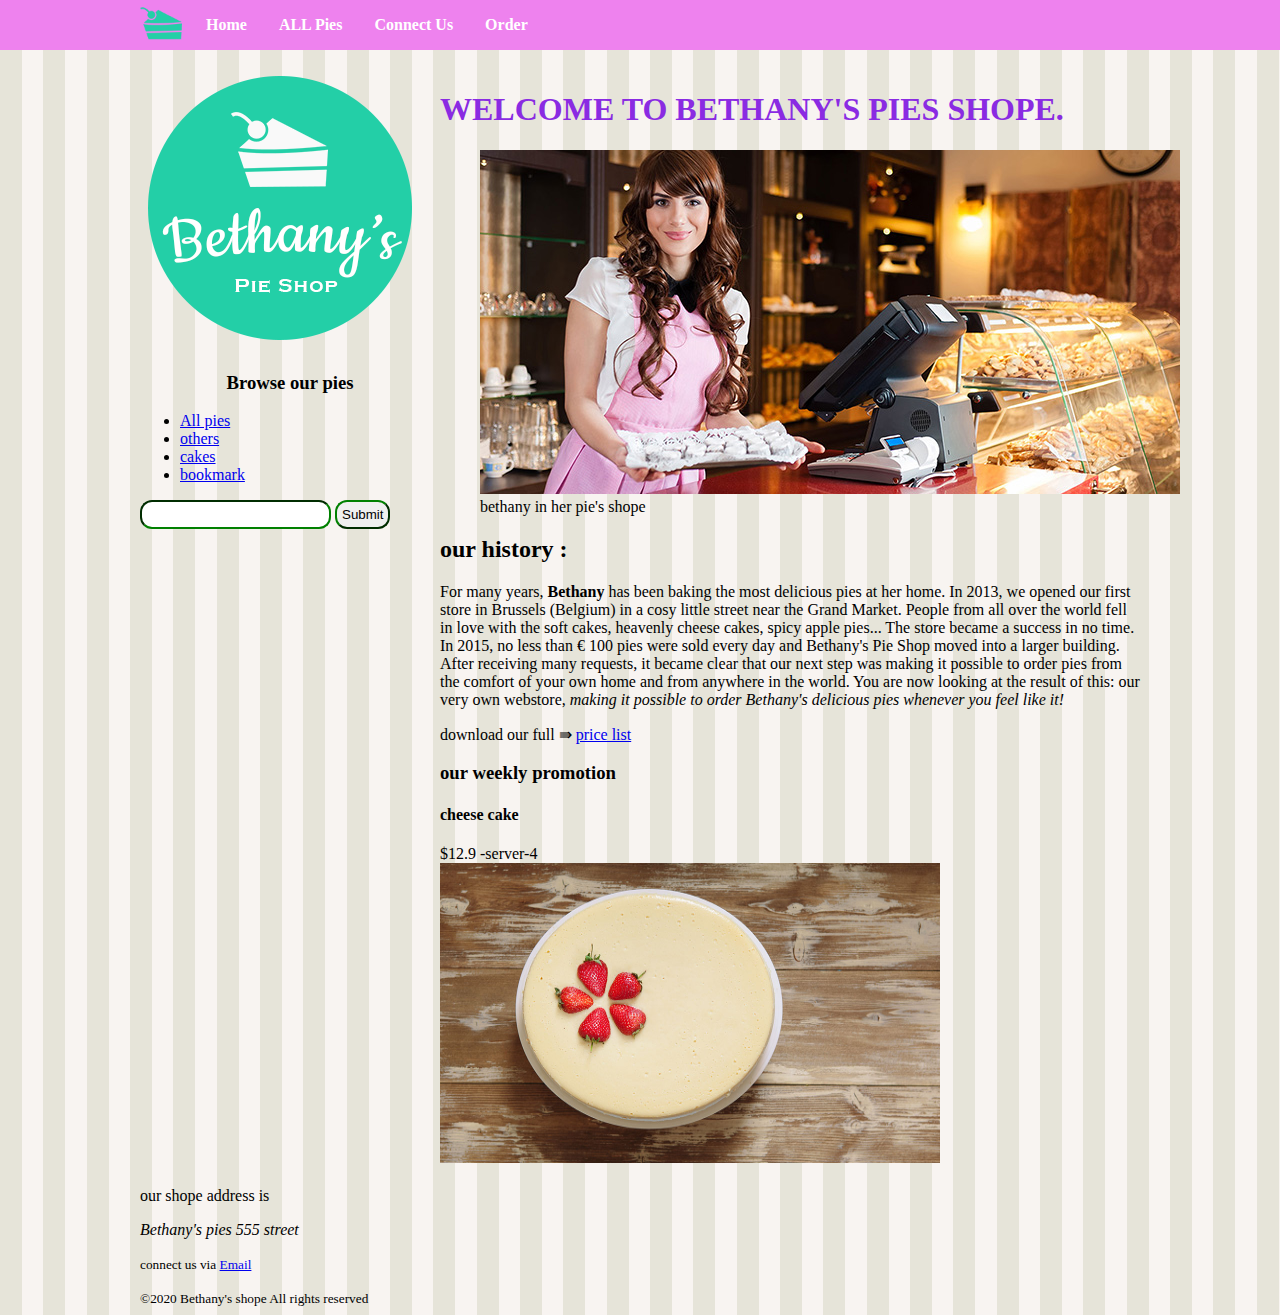
<file: index.html>
<!DOCTYPE html>
<html>
<head>
    <title>welcome sweety</title>
    <meta charset="utf-8">
    <meta name = "author" content=" KHITAM SALIM">
    <meta name = "description" content=" for sweets store">
    <meta name = "viewpar" content="  wtever">
    <link rel="icon" type="imge\png" href="favicon.png">
    <link rel="stylesheet" href="Style.css" type="text/css">
</head>
<body>
    <header id = "myheader">
        <nav>
                 <ul>
                    <li>   <img src="images\pie.png" height="50"/></li>
                    <li>   <a href="index.html"> Home</a></li>
                    <li>   <a href =overview.html> ALL Pies</a></li>
                    <li>   <a href =contact.html> Connect Us </a></li>
                    <li>   <a href =order.html> Order </a></li>

                 </ul>
        </nav>
    </header>
  
<div style ="width :1000px ;margin-left: auto; margin-right: auto;">
<aside id="leftside">
    <img src="images\bethanylogo.png"/>
    <header>
        <h3 style ="text-align: center;"> Browse our pies</h3>
        <ul>
            <li>  <a href="overview.html"> All pies</a></li>
            <li>  <a href="cakes.html"> others</a></li>
            <li>  <a href="cheescake.html"> cakes</a></li>
            <li>  <a href="#bookmark"> bookmark</a></li>
        </ul>
       
    </header>
<!-- <input type="search" class= "searchbox" placeholder="search our store"/>-->
<form action="search.html">
    <input name=" its">
    <input type="submit">
</form>

</aside>
<main id = "master">
    <article>
<header>
    <h1 style="color:blueviolet;"> WELCOME TO BETHANY'S PIES SHOPE.</h1>
</header>
<figure>
    <img src="images\bethany.jpg" />
    <figcaption> bethany in her pie's shope </figcaption>
</figure>
<h2> our history :</h2>
<p>
    For many years, <b>Bethany </b>has been baking the most delicious pies at her home. In 2013, we opened our first
store in Brussels (Belgium) in a cosy little street near the Grand Market. People from all over the world fell in love
with the soft cakes, heavenly cheese cakes, spicy apple pies... The store became a success in no time.
In 2015, no less than &euro; 100 pies were sold every day and Bethany's Pie Shop moved into a larger building.
After receiving many requests, it became clear that our next step was making it possible to order pies from the
comfort of your own home and from anywhere in the world. You are now looking at the result of this: our very own
webstore,<i> making it possible to order Bethany's delicious pies whenever you feel like it!</i>
</p>
<p> download our full &rAarr;
<a href="downloads\price list.zip">  price list</a></p>
<section id="bookmark">
    <h3>
        our weekly promotion
    </h3>
    <h4> cheese cake </h4>
   
        $12.9 -server-4 <br>
        <img src="cheesecake.jpg" width=" 500" height="300"/>
    
</section>
    </article>
</main>
<footer>
    <p> our  shope address is <address>
        Bethany's pies 555 street 
    </address> </p>
    <p><small> connect us via <a href=" mailto:dr.kwady@hotmail.com?subject=Intersted%20in%20your%20pies"> Email</a></small></p>
    <small>
&copy;2020 Bethany's shope All rights reserved

</footer>




</div>

</body>

</html>
</file>
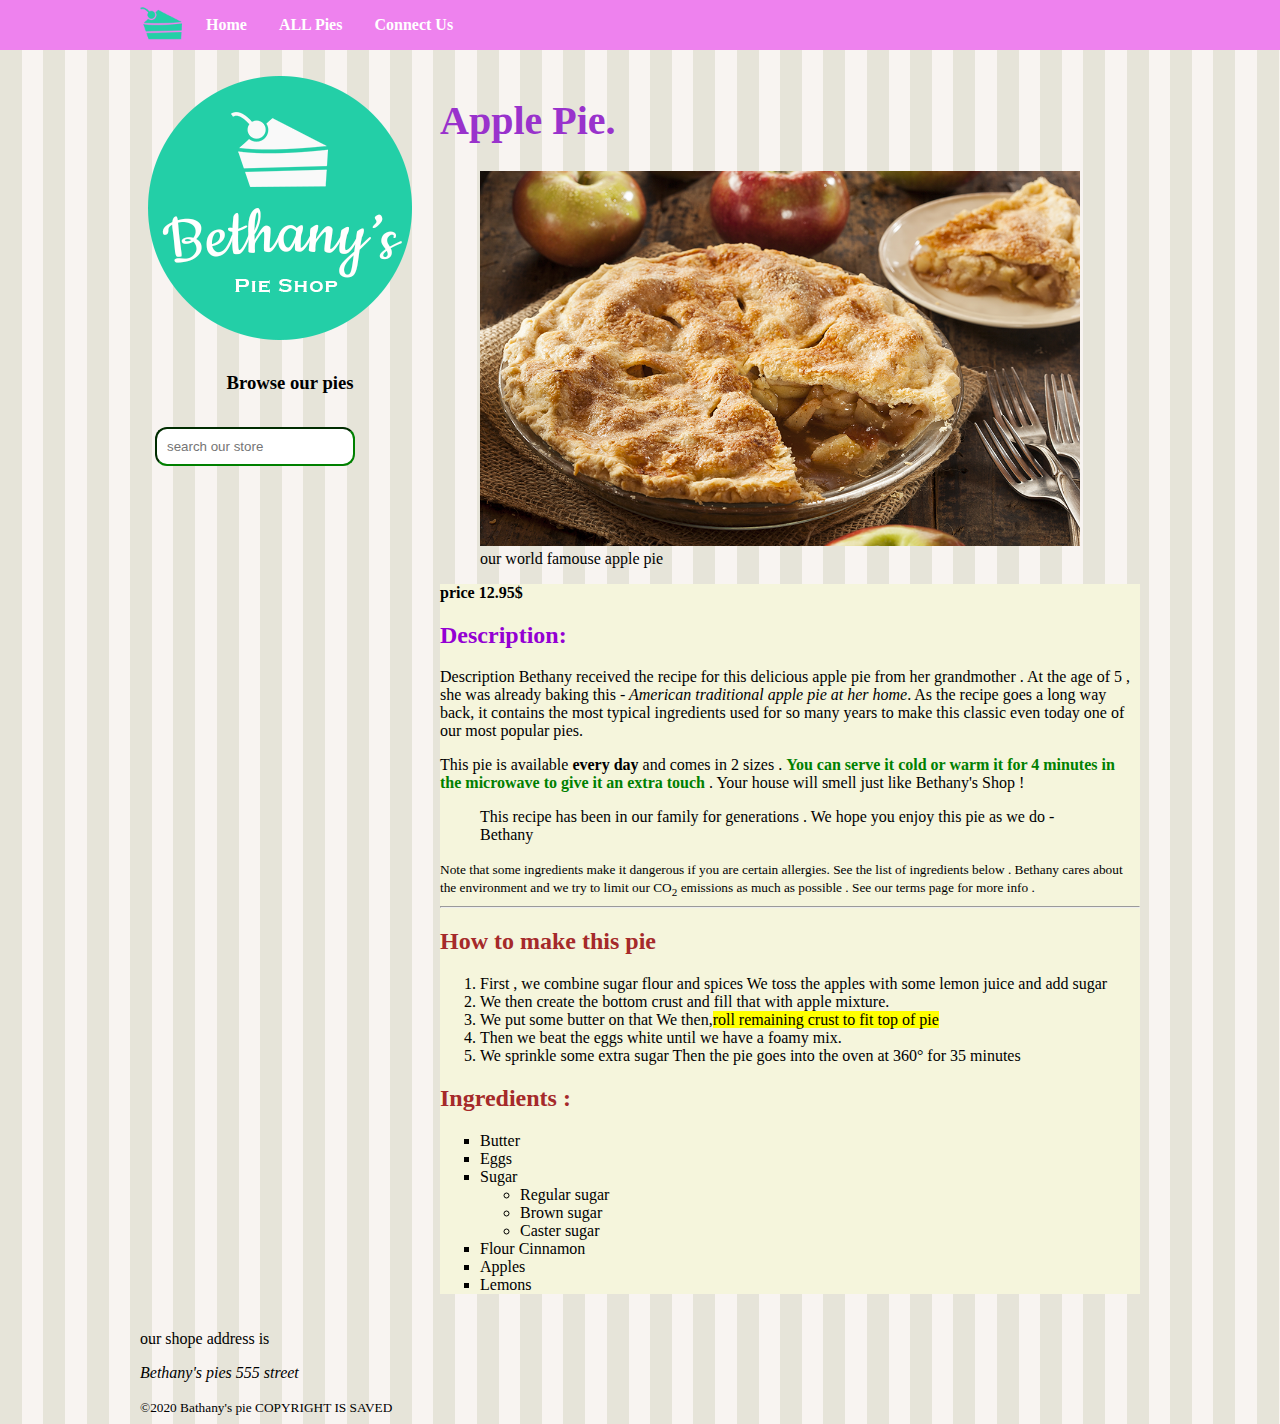
<file: Applepie.html>
<!DOCTYPE html>
<html>
<head>
    <title>welcome sweety</title>
    <meta charset="utf-8">
    <meta name = "author" content=" KHITAM SALIM">
    <meta name = "description" content=" for sweets store">
    <meta name = "viewpar" content="  wtever">
    <link rel="icon" type="imge\png" href="favicon.png">
    <link rel="stylesheet" href="Style.css">
</head>
<body>
    <header id = "myheader">
        <nav>
            <ul>
               <li>   <img src="images\pie.png" height="50"/></li>
               <li>   <a href="index.html"> Home</a></li>
               <li>   <a href =overview.html> ALL Pies</a></li>
               <li>   <a href =contact.html> Connect Us </a></li>

            </ul>
   </nav>
    </header>
<div style ="width :1000px ;margin-left: auto; margin-right: auto;">
<aside id="leftside">
    <img src="images\bethanylogo.png"/>
    <header>
        <h3 style ="text-align: center;"> Browse our pies</h3>
    

    </header>
    <input type="search" class= "searchbox" placeholder="search our store"/>
</aside>
<main id = "master">
    <article>
        <h1 style=" color:darkorchid ;font-size: 40px;"> Apple Pie. </h1>
        <figure>
        <img src="images\products\applepie.jpg" width="600" />
        <figcaption> our world famouse apple pie</figcaption>
    </figure>
    <div style="background-color:beige;">
    <strong> price 12.95$</strong>
    <h2 style="color:darkviolet ;"> Description:</h2>
    <p>
        Description Bethany received the recipe for this delicious apple pie from her grandmother .
         At the age of 5 , she was already baking this <em> - American traditional apple pie at her home</em>.
          As the recipe goes a long way back, it contains the most typical ingredients used for so many years to make this classic even today one of our most popular pies.
    </p>
    <p>
        This pie is available <strong> every day </strong> and comes in 2 sizes .
        <span style="color:green ;font-weight: bold;" > You can serve it cold or warm it for 4 minutes in the microwave to give it an extra touch</span> .
         Your house will smell just like Bethany's Shop !     
    </p>
    <blockquote>
        This recipe has been in our family for generations . We hope you enjoy this pie as we do - Bethany
    </blockquote>
    <small>
        Note that some ingredients make it dangerous if you are certain allergies.
         See the list of ingredients below . Bethany cares about the environment and we try to limit our CO<sub>2</sub> emissions as much as possible . 
        See our terms page for more info .
    </small>
    <hr>
    <h2 style="color:brown"> How to make this pie</h2>
    <ol type="1">
        <li>First , we combine sugar flour and spices We toss the apples with some lemon juice and add sugar</li>
     <li> We then create the bottom crust and fill that with apple mixture.</li>
     <li> We put some butter on that  We then,<mark>roll remaining crust to fit top of pie</mark></li>
      <li> Then we beat the eggs white until we have a foamy mix.</li> 
      <li>We sprinkle some extra sugar Then the pie goes into the oven at 360° for 35 minutes </li>
    </ol>
    <h2 style=" color: brown; " >Ingredients :</h2>
    <ul style="list-style-type:square;">
        <li>Butter</li>
            <li>Eggs </li>
           <li> Sugar </li>
           <ul><li>Regular sugar</li>
                <li>Brown sugar</li>
                <li>Caster  sugar</li>
            </ul >
            <li> Flour Cinnamon</li>
             <li>Apples</li>
              <li>Lemons</li>
    </ul>
   
</div>
    </article>

</main>
<footer>
    <p> our  shope address is <address>
        Bethany's pies 555 street 
    </address> </p>
    <small>
&copy;2020 Bathany's pie COPYRIGHT IS SAVED
    </small>
</footer>

</div>


</body>















</html>
</file>
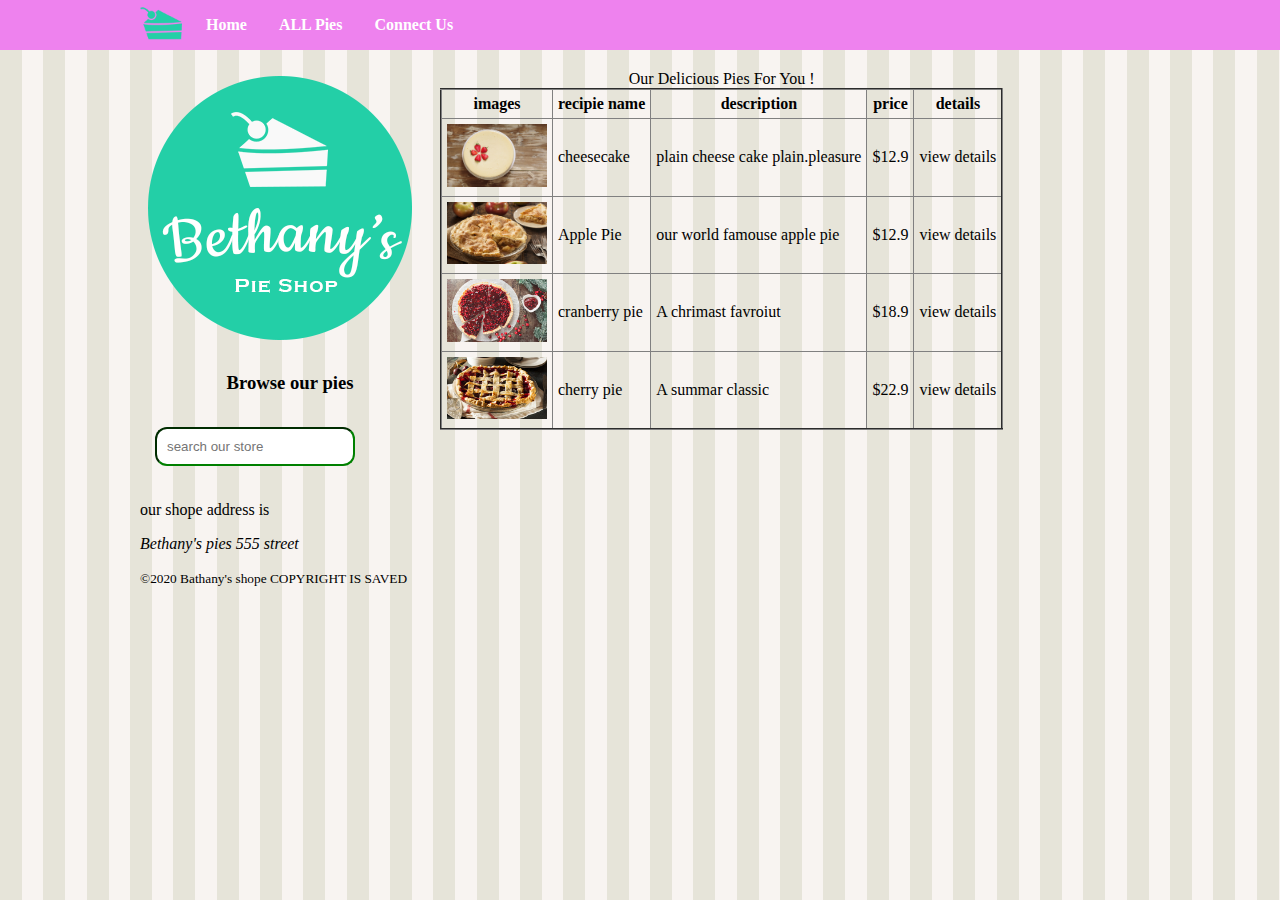
<file: cakes.html>
<!DOCTYPE html>
<html>
<head>
    <title>welcome sweety</title>
    <meta charset="utf-8">
    <meta name = "author" content=" KHITAM SALIM">
    <meta name = "description" content=" for sweets store">
    <meta name = "viewpar" content="  wtever">
    <link rel="icon" type="imge\png" href="favicon.png">
    <link rel="stylesheet" href="Style.css">

</head>
<body>
    <header id = "myheader">
        <nav>
            <ul>
               <li>   <img src="images\pie.png" height="50"/></li>
               <li>   <a href="index.html"> Home</a></li>
               <li>   <a href =overview.html> ALL Pies</a></li>
               <li>   <a href =contact.html> Connect Us </a></li>

            </ul>
   </nav>
    </header>
<div style ="width :1000px ;margin-left: auto; margin-right: auto;">
<aside id="leftside">
    <img src="images\bethanylogo.png"/>
    <header>
        <h3 style ="text-align: center;"> Browse our pies</h3>
    

    </header>
    <input type="search" class= "searchbox" placeholder="search our store"/>
</aside>
<main id = "master">
    
   <table border="2" >
    <caption> Our Delicious Pies For You !</caption>
    <thead>
        <tr>
            <th>images</th>
            <th>recipie name </th>
            <th>description</th>
            <th>price</th>
            <th>details</th>
        </tr>
    </thead>
    <tbody>
    <tr>
        <td><img src="images\products\cheesecake.jpg" width="100"/></td>
        <td>cheesecake</td>
        <td>plain cheese cake plain.pleasure</td>
        <td>$12.9</td>
        <td>view details</td>
    </tr>
    
    <tr>
        <td><img src="images\products\applepie.jpg" width="100"/></td>
        <td>Apple Pie</td>
        <td>our world famouse apple pie </td>
        <td>$12.9</td>
        <td>view details</td>
    </tr>
    <tr>
        <td><img src="images\products\cranberrypiesmall.jpg" width="100"/></td>
        <td>cranberry pie</td>
        <td>A chrimast favroiut</td>
        <td>$18.9</td>
        <td>view details</td>
    </tr>
    <tr>
        <td><img src="images\products\cherrypiesmall.jpg" width="100"/></td>
        <td>cherry pie </td>
        <td>A summar classic</td>
        <td>$22.9</td>
        <td>view details</td>
    </tr>
    
   
</tbody>
   </table>

</main>
<footer>
    <p> our  shope address is <address>
        Bethany's pies 555 street 
    </address> </p>
    <small>
&copy;2020 Bathany's shope COPYRIGHT IS SAVED
    </small>
</footer>






</div>


</body>

</html>
</file>
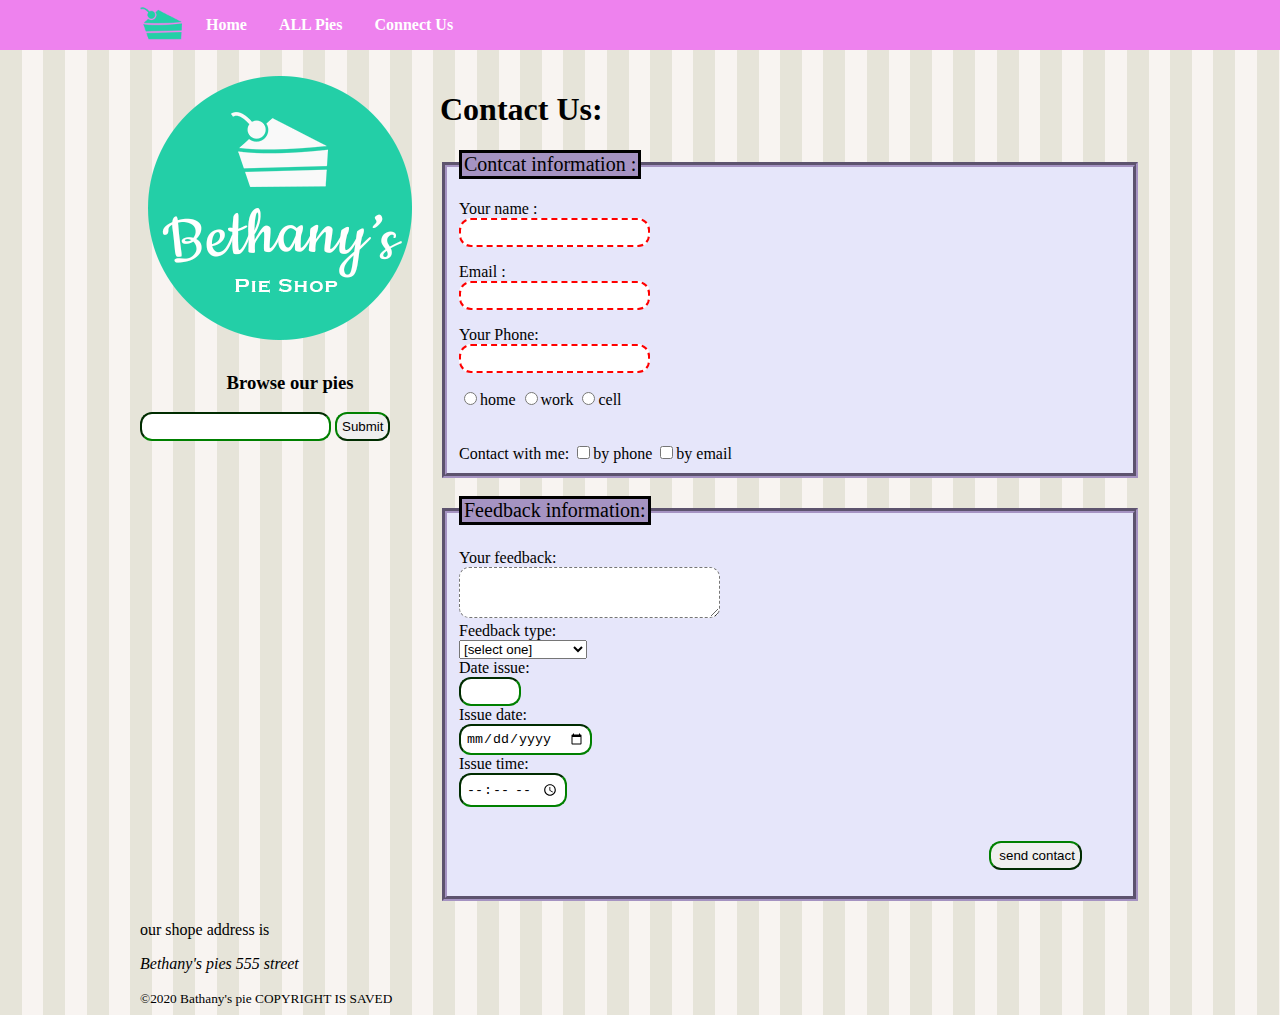
<file: contact.html>
<!DOCTYPE html>
<html>
<head>
    <title>welcome sweety</title>
    <meta charset="utf-8">
    <meta name = "author" content=" KHITAM SALIM">
    <meta name = "description" content=" for sweets store">
    <meta name = "viewpar" content="  wtever">
    <link rel="icon" type="imge\png" href="favicon.png">
    <link rel="stylesheet" href="Style.css">
</head>
<body>
    <header id = "myheader">
        <nav>
            <ul>
               <li>   <img src="images\pie.png" height="50"/></li>
               <li>   <a href="index.html"> Home</a></li>
               <li>   <a href =overview.html> ALL Pies</a></li>
               <li>   <a href =contact.html> Connect Us </a></li>

            </ul>
   </nav>
    </header>
<div style ="width :1000px ;margin-left: auto; margin-right: auto;">
<aside id="leftside">
    <img src="images\bethanylogo.png"/>
    <header>
        <h3 style ="text-align: center;"> Browse our pies</h3>
    

    </header>
    <form action="search.html"><input name=" its">
        <input type="submit">
    </form>
    
</aside>
<main id = "master">
  <h1> Contact Us:</h1>
  <form action="contact.html" method="get" enctype="application/x-www-form-urlencoded">
    <fieldset  class ="input"><legend> Contcat information :</legend>
   <p><label for="custmor name"></label> Your name :<br><input required type="text" name="customer name" id="custmor name"></p>
   <p> <label for="custmor email"></label> Email :<br><input required type="email" name="customer email" id="customr email"></p>
   <p> <label for="custmor phone"></label>Your Phone:<br><input required type="tel"pattern="\(\d{3}\) \d{3}- \d{4}" name="customer phone" id="custmor phone"></p>
    <p>
    <input type="radio" name="circle button" value="Home">home
    <input type="radio" name="circle button" value=" Work">work
    <input type="radio" name="circle button" value=" Cell">cell</p>

   <br> Contact with me: <input type="checkbox"  name ="ok to connect" value="Phone">by phone
   <input type="checkbox"  name ="contact" value="Email">by email
   </fieldset>
   <br>
   <fieldset ><legend> Feedback information:</legend>
    <br> Your feedback: <br> <textarea required minlength="10" tabindex ="2"name="feedback comments"  cols="30" rows="3"></textarea>
   <br>Feedback type: <br><select tabindex ="1" name="feedback type" >
        <optgroup label="Stores"> 
            <option value =""selected> [select one]</option>
        <option value=" site"> Web site </option>
        <option value=" store"> webstore </option></optgroup>
        <option value=" Physical"> Physical store</option>
        <option value=" General"> General feedback </option>
        </fieldset>
    </select>
    
    <br> Date issue:<br> <input tabindex="3" type="number"  min="1" max ="10" name="severity">
    <br> Issue date: <br><input tabindex="4" type="date" name="date">
    <br> Issue time: <br><input tabindex="5" type="time" name=" time">

<br>
<section id="left">
  <p><br> <input type="submit" name="send information" value=" send contact"></p></section>
 
  </form>
    


</main>
<footer>
    <p> our  shope address is <address>
        Bethany's pies 555 street 
    </address> </p>
    <small>
&copy;2020 Bathany's pie COPYRIGHT IS SAVED
    </small>
</footer>

</div>


</body>


</html>
</file>
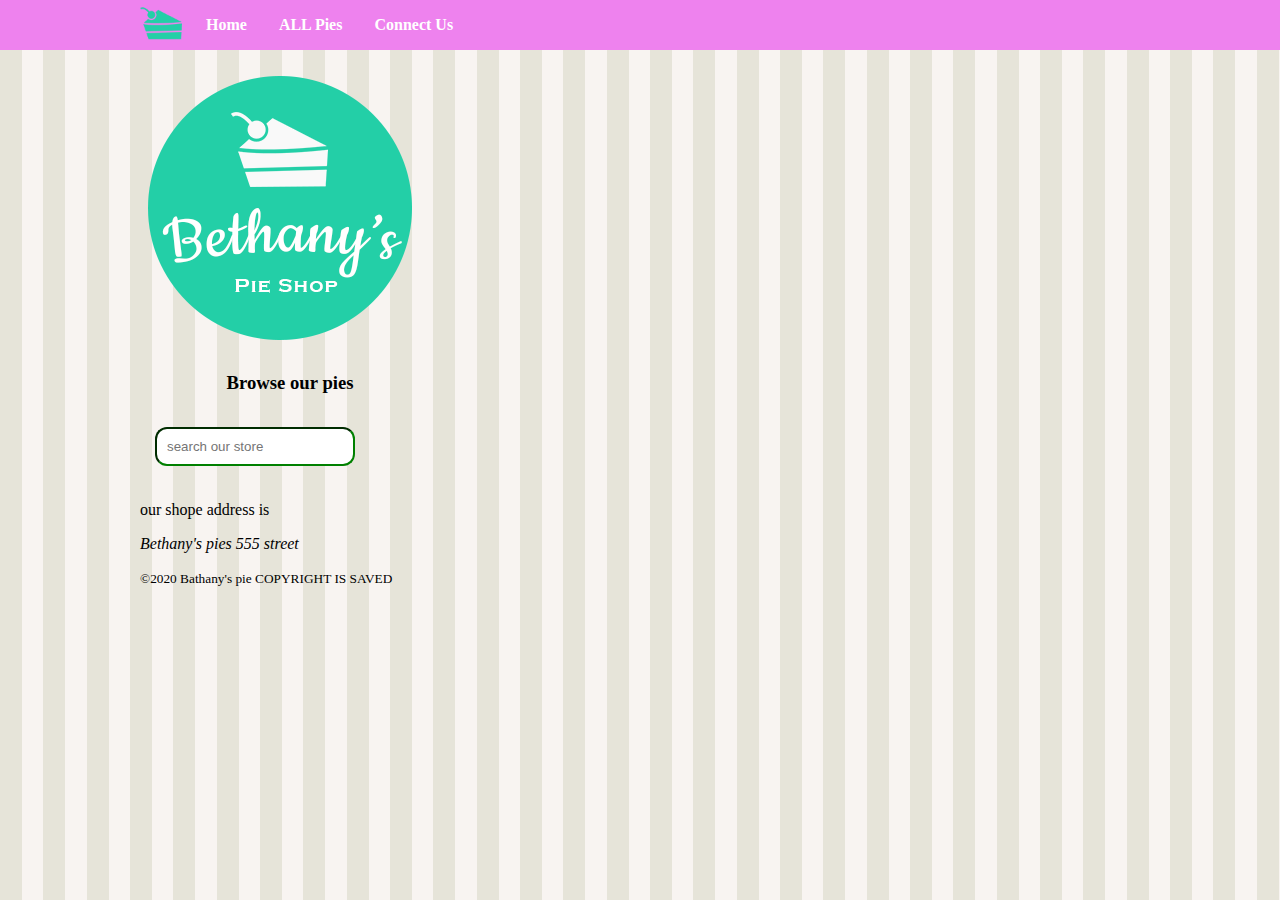
<file: iframe.html>
<!DOCTYPE html>
<html>
<head>
    <title>welcome sweety</title>
    <meta charset="utf-8">
    <meta name = "author" content=" KHITAM SALIM">
    <meta name = "description" content=" for sweets store">
    <meta name = "viewpar" content="  wtever">
    <link rel="icon" type="imge\png" href="favicon.png">
    <link rel="stylesheet" href="Style.css">
</head>
<body>
    <header id = "myheader">
        <nav>
            <ul>
               <li>   <img src="images\pie.png" height="50"/></li>
               <li>   <a href="index.html"> Home</a></li>
               <li>   <a href =overview.html> ALL Pies</a></li>
               <li>   <a href =contact.html> Connect Us </a></li>

            </ul>
   </nav>
    </header>
<div style ="width :1000px ;margin-left: auto; margin-right: auto;">
<aside id="leftside">
    <img src="images\bethanylogo.png"/>
    <header>
        <h3 style ="text-align: center;"> Browse our pies</h3>
    

    </header>
    <input type="search" class= "searchbox" placeholder="search our store"/>
</aside>
<main id = "master">
   <article>
    <iframe width="560" height="315" src="https://www.youtube.com/embed/qtlhdIfojmc" 
    title="YouTube video player" frameborder="0" 
    allow="accelerometer; autoplay; clipboard-write; encrypted-media; gyroscope; picture-in-picture" 
    allowfullscreen></iframe>
   </article>

</main>
<footer>
    <p> our  shope address is <address>
        Bethany's pies 555 street 
    </address> </p>
    <small>
&copy;2020 Bathany's pie COPYRIGHT IS SAVED
    </small>
</footer>

</div>


</body>


</html>
</file>
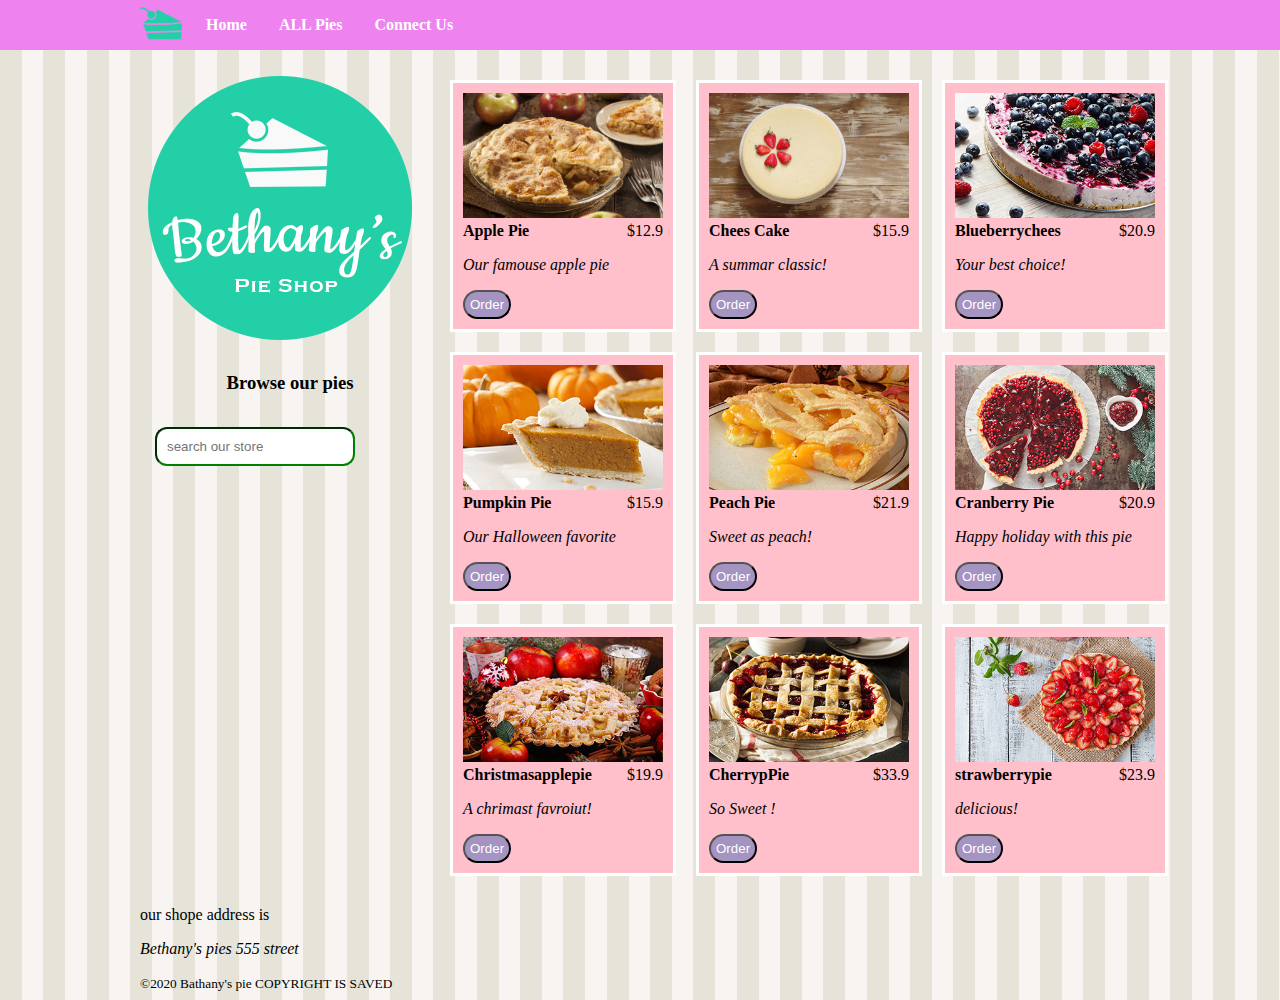
<file: order.html>
<!DOCTYPE html>
<html>
<head>
    <title>welcome sweety</title>
    <meta charset="utf-8">
    <meta name = "author" content=" KHITAM SALIM">
    <meta name = "description" content=" for sweets store">
    <meta name = "viewpar" content="  wtever">
    <link rel="icon" type="imge\png" href="favicon.png">
    <link rel="stylesheet" href="Style.css" type="text/css">
    

  

</head>
<body>
    <header id = "myheader">
        <nav>
            <ul>
               <li>   <img src="images\pie.png" height="50"/></li>
               <li>   <a href="index.html"> Home</a></li>
               <li>   <a href =overview.html> ALL Pies</a></li>
               <li>   <a href =contact.html> Connect Us </a></li>

            </ul>
   </nav>
    </header>
<div style ="width :1000px ;margin-left: auto; margin-right: auto;">
<aside id="leftside">
    <img src="images\bethanylogo.png"/>
    <header>
        <h3 style ="text-align: center;"> Browse our pies</h3>
    

    </header>
    <input type="search" class= "searchbox" placeholder="search our store"/>
</aside>
<main id = "master">
    <article>
        <section class="class-row">
            <div class="pie">
                <img src="images\products\applepie.jpg" alt="Applepie"width= "200">
                <div class="column">
                    <div class="tittle">Apple Pie</div>
                    <div class="price">$12.9</div>
                </div>
                <p class="desc"><em>Our famouse apple pie</em></p>
                <button data-order="apple-pie">Order</button>
            </div>
            <div class="pie">
                <img src="images\products\cheesecake.jpg" alt="cheesecake"width= "200">
                <div class="column">
                    <div class="tittle">Chees Cake </div>
                    <div class="price">$15.9</div>
                </div>
                <p class="desc"> <em>  A summar classic! </em></p>
                <button data-order="cheese-cake">Order</button>
            </div>
            <div class="pie">
                <img src="images\products\blueberrycheesecakesmall.jpg" alt="blueberrycheesecakesmall"width= "200">
                <div class="column">
                    <div class="tittle">Blueberrychees </div>
                    <div class="price">$20.9</div>
                </div>
                <p class="desc"> <em>  Your best choice! </em></p>
                <button data-order="Blueberry-chees">Order</button></div></section>
        <section class="class-row2">
            <div class="pie">
                <img src="images\products\pumpkinpiesmall.jpg" alt="pumpkinpiesmall"width= "200">
                <div class="column">
                    <div class="tittle">Pumpkin Pie </div>
                    <div class="price">$15.9</div>
                </div>
                <p class="desc"> <em>  Our Halloween favorite </em></p>
                <button data-order="pumpkin-pie">Order</button>
            </div>
            <div class="pie">
                <img src="images\products\peachpiesmall.jpg" alt="peachpiesmall"width= "200">
                <div class="column">
                    <div class="tittle">Peach Pie </div>
                    <div class="price">$21.9</div>
                </div>
                <p class="desc"> <em>  Sweet as peach! </em></p>
                <button data-order="peach-pie">Order</button>
            </div>
            <div class="pie">
                <img src="images\products\cranberrypiesmall.jpg" alt="cranberrypiesmall"width= "200">
                <div class="column">
                    <div class="tittle">Cranberry Pie </div>
                    <div class="price">$20.9</div>
                </div>
                <p class="desc"> <em>  Happy holiday with this pie </em></p>
                <button data-order="cranberry-pie">Order</button>
            </div>
        </section>
        <section class="class-row3">
            <div class="pie">
                <img src="images\products\christmasapplepiesmall.jpg" alt="christmasapplepiesmall"width= "200">
                <div class="column">
                    <div class="tittle">Christmasapplepie </div>
                    <div class="price">$19.9</div>
                </div>
                <p class="desc"> <em> A chrimast favroiut! </em></p>
                <button data-order="christmas-applepie">Order</button></div>
                <div class="pie">
                    <img src="images\products\cherrypiesmall.jpg" alt="cherrypiesmall"width= "200">
                    <div class="column">
                        <div class="tittle">CherrypPie </div>
                        <div class="price">$33.9</div>
                    </div>
                    <p class="desc"> <em>  So Sweet ! </em></p>
                    <button data-order="cherry-pie">Order</button></div>
                    <div class="pie">
                        <img src="images\products\strawberrypiesmall.jpg" alt="strawberrypiesmall"width= "200">
                        <div class="column">
                            <div class="tittle">strawberrypie </div>
                            <div class="price">$23.9</div>
                        </div>
                        <p class="desc"> <em>  delicious! </em></p>
                        <button data-order="strawberry-pie">Order</button>
         </div>
        </section>
    </article>

    
</main>
<footer>
    <p> our  shope address is <address>
        Bethany's pies 555 street 
    </address> </p>
    <small>
      &copy;2020 Bathany's pie COPYRIGHT IS SAVED
    </small>
</footer>

</div>
<script>
    window.addEventListener("DOMContentLoaded",function(e){
const orderButtons= document.querySelectorAll("button[data-order]");
orderButtons.forEach(function (button){
    button.addEventListener("click",function(e){
        const button=e.currentTarget;
        const container =button.parentNode;
        const order ={
id:button.getAttribute("data-order"),
tittle:container.querySelector(".tittle").innerText,
price:container.querySelector(".price").innerText,
desc:container.querySelector(".desc").innerText
  };
localStorage.setItem("order", JSON.stringify(order) );
const url =window.location.href.replace("order.html","");
window.location.href=url;

    });
});

  });
</script>
</body>

</html>
</file>
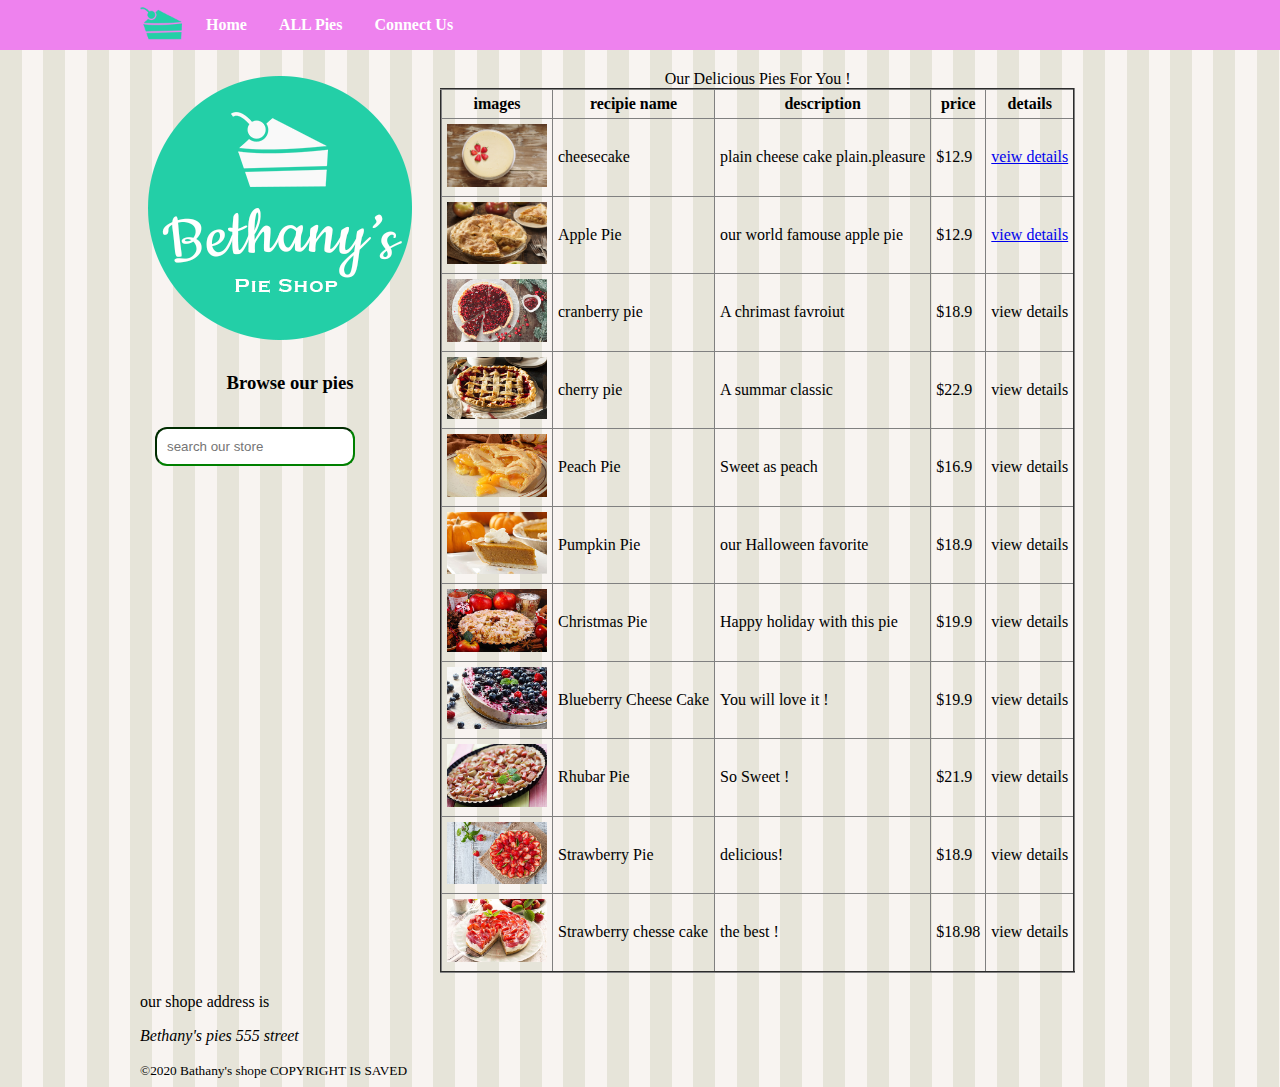
<file: overview.html>
<!DOCTYPE html>
<html>
<head>
    <title>welcome sweety</title>
    <meta charset="utf-8">
    <meta name = "author" content=" KHITAM SALIM">
    <meta name = "description" content=" for sweets store">
    <meta name = "viewpar" content="  wtever">
    <link rel="icon" type="imge\png" href="favicon.png">
    <link rel="stylesheet" href="Style.css">
        
   

</head>
<body>
    <header id = "myheader">
        <nav>
            <ul>
               <li>   <img src="images\pie.png" height="50"/></li>
               <li>   <a href="index.html"> Home</a></li>
               <li>   <a href =overview.html> ALL Pies</a></li>
               <li>   <a href =contact.html> Connect Us </a></li>

            </ul>
   </nav>
    </header>
<div style ="width :1000px ;margin-left: auto; margin-right: auto;">
<aside id="leftside">
    <img src="images\bethanylogo.png"/>
    <header>
        <h3 style ="text-align: center;"> Browse our pies</h3>
    

    </header>
    <input type="search" class= "searchbox" placeholder="search our store"/>
</aside>
<main id = "master">
    
   <table border="2" >
    <caption> Our Delicious Pies For You !</caption>
    <thead>
        <tr>
            <th>images</th>
            <th>recipie name </th>
            <th>description</th>
            <th>price</th>
            <th>details</th>
        </tr>
    </thead>
    <tbody>
    <tr>
        <td><img src="images\products\cheesecake.jpg" width="100"/></td>
        <td>cheesecake</td>
        <td>plain cheese cake plain.pleasure</td>
        <td>$12.9</td>
        <td><a href =cheescake.html> veiw details</a></td>
    </tr>
    
    <tr>
        <td><img src="images\products\applepie.jpg" width="100"/></td>
        <td>Apple Pie</td>
        <td>our world famouse apple pie </td>
        <td>$12.9</td>
        <td><a href =Applepie.html> view details</a></td>
    </tr>
    <tr>
        <td><img src="images\products\cranberrypiesmall.jpg" width="100"/></td>
        <td>cranberry pie</td>
        <td>A chrimast favroiut</td>
        <td>$18.9</td>
        <td>view details</td>
    </tr>
    <tr>
        <td><img src="images\products\cherrypiesmall.jpg" width="100"/></td>
        <td>cherry pie </td>
        <td>A summar classic</td>
        <td>$22.9</td>
        <td>view details</td>
    </tr>
    <tr>
        <td><img src="images\products\peachpiesmall.jpg" width="100"/></td>
        <td>Peach Pie</td>
        <td>Sweet as peach </td>
        <td>$16.9</td>
        <td>view details</td>
    </tr>
    <tr>
        <td><img src="images\products\pumpkinpiesmall.jpg" width="100"/></td>
        <td>Pumpkin Pie</td>
        <td>our Halloween favorite</td>
        <td>$18.9</td>
        <td>view details</td>
    </tr>
    <tr>
        <td><img src="images\products\christmasapplepiesmall.jpg" width="100"/></td>
        <td>Christmas Pie</td>
        <td>Happy holiday with this pie </td>
        <td>$19.9</td>
        <td>view details</td>
    </tr>
    <tr>
        <td><img src="images\products\blueberrycheesecakesmall.jpg" width="100"/></td>
        <td>Blueberry Cheese Cake</td>
        <td>You will love it ! </td>
        <td>$19.9</td>
        <td>view details</td>
    </tr>
    <tr>
        <td><img src="images\products\rhubarbpiesmall.jpg" width="100"/></td>
        <td>Rhubar Pie</td>
        <td>So Sweet ! </td>
        <td>$21.9</td>
        <td>view details</td>
    </tr>
    <tr>
        <td><img src="images\products\strawberrypiesmall.jpg" width="100"/></td>
        <td>Strawberry Pie</td>
        <td>delicious! </td>
        <td>$18.9</td>
        <td>view details</td>
    </tr>
    <tr>
        <td><img src="images\products\strawberrycheesecakesmall.jpg" width="100"/></td>
        <td>Strawberry chesse cake</td>
        <td>the best ! </td>
        <td>$18.98</td>
        <td>view details</td>
    </tr>
</tbody>
   </table>

</main>
<footer>
    <p> our  shope address is <address>
        Bethany's pies 555 street 
    </address> </p>
    <small>
&copy;2020 Bathany's shope COPYRIGHT IS SAVED
    </small>
</footer>






</div>


</body>

</html>
</file>
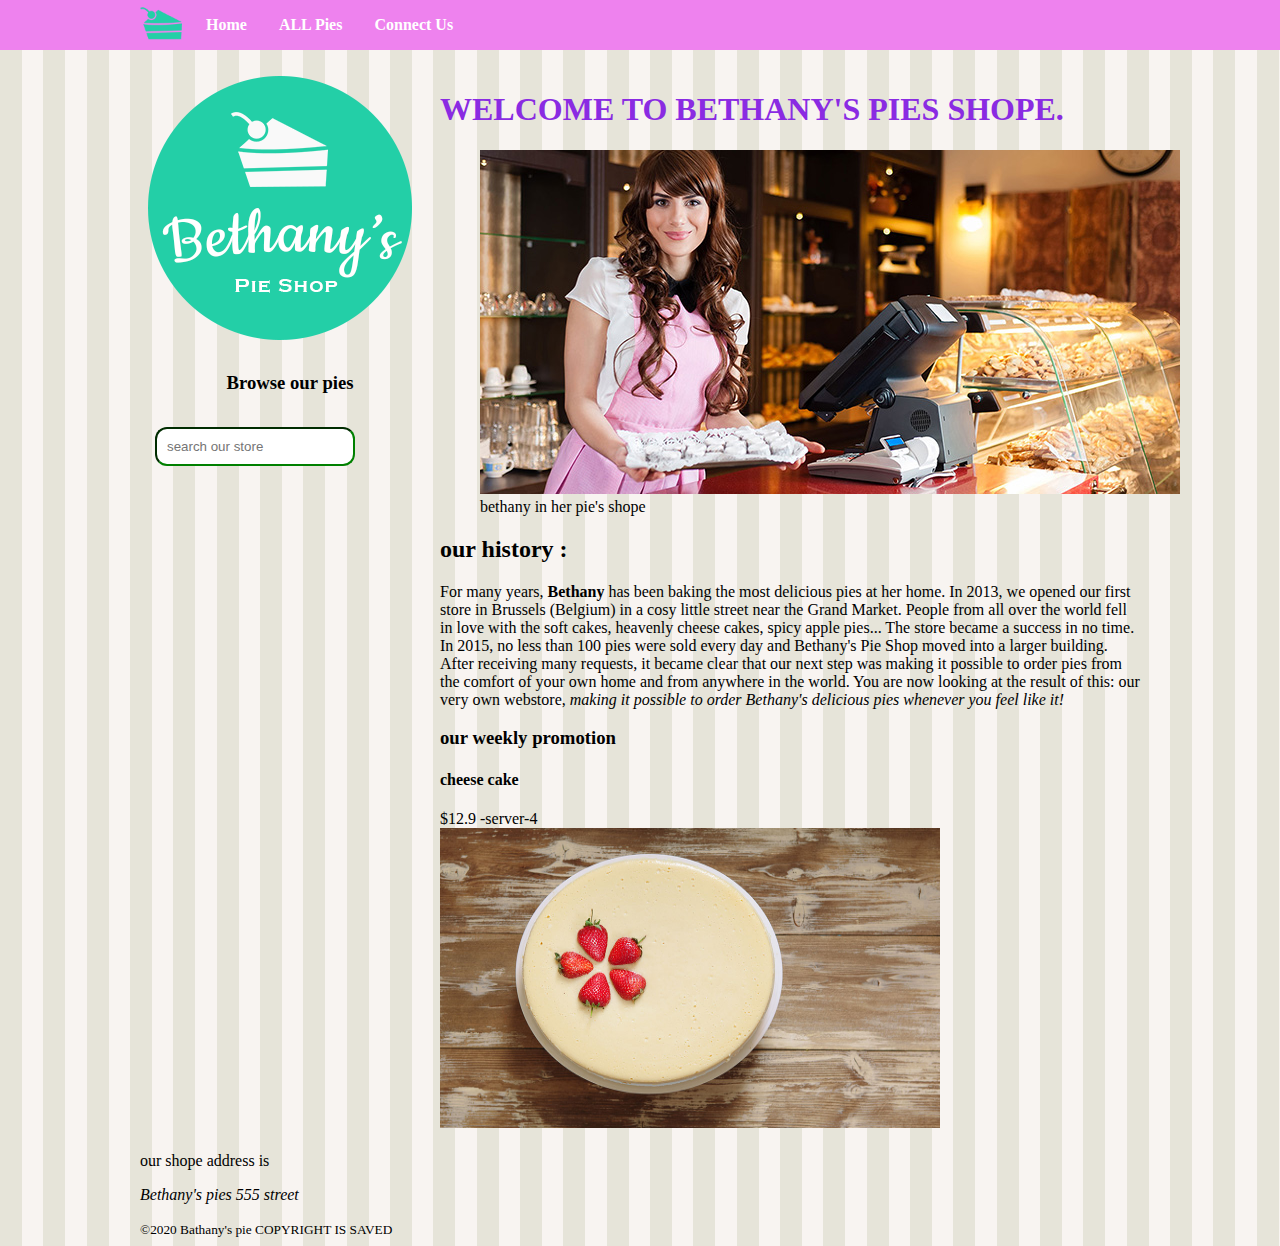
<file: template.html>
<!DOCTYPE html>
<html>
<head>
    <title>welcome sweety</title>
    <meta charset="utf-8">
    <meta name = "author" content=" KHITAM SALIM">
    <meta name = "description" content=" for sweets store">
    <meta name = "viewpar" content="  wtever">
    <link rel="icon" type="imge\png" href="favicon.png">
    <link rel="stylesheet" href="Style.css" type="text/css">
    

  

</head>
<body>
    <header id = "myheader">
        <nav>
            <ul>
               <li>   <img src="images\pie.png" height="50"/></li>
               <li>   <a href="index.html"> Home</a></li>
               <li>   <a href =overview.html> ALL Pies</a></li>
               <li>   <a href =contact.html> Connect Us </a></li>

            </ul>
   </nav>
    </header>
<div style ="width :1000px ;margin-left: auto; margin-right: auto;">
<aside id="leftside">
    <img src="images\bethanylogo.png"/>
    <header>
        <h3 style ="text-align: center;"> Browse our pies</h3>
    

    </header>
    <input type="search" class= "searchbox" placeholder="search our store"/>
</aside>
<main id = "master">
    <article>
<header>
    <h1 style="color:blueviolet;"> WELCOME TO BETHANY'S PIES SHOPE.</h1>
</header>
<figure>
    <img src="images\bethany.jpg" />
    <figcaption> bethany in her pie's shope </figcaption>
</figure>
<h2> our history :</h2>
<p>
    For many years, <b>Bethany </b>has been baking the most delicious pies at her home. In 2013, we opened our first
store in Brussels (Belgium) in a cosy little street near the Grand Market. People from all over the world fell in love
with the soft cakes, heavenly cheese cakes, spicy apple pies... The store became a success in no time.
In 2015, no less than 100 pies were sold every day and Bethany's Pie Shop moved into a larger building.
After receiving many requests, it became clear that our next step was making it possible to order pies from the
comfort of your own home and from anywhere in the world. You are now looking at the result of this: our very own
webstore,<i> making it possible to order Bethany's delicious pies whenever you feel like it!</i>
</p>
<section>
    <h3>
        our weekly promotion
    </h3>
    <h4>
        cheese cake 
    </h4>
        $12.9 -server-4<br>
        <img src="cheesecake.jpg" width=" 500" height="300"/>
    
</section>
    </article>
</main>
<footer>
    <p> our  shope address is <address>
        Bethany's pies 555 street 
    </address> </p>
    <small>
      &copy;2020 Bathany's pie COPYRIGHT IS SAVED
    </small>
</footer>

</div>
</body>

</html>
</file>
<file: Style.css>
body{
    background-color: bisque;
    margin-top: 0%;
    margin-left: auto;
    margin-right: auto;
    background-image: url('images\\pattern.png');
}
#myheader{
    background-color:violet;
   width: 100%;
}
nav{
  width: 1000px;  
  height: 50px;
  margin: 0 auto 20px;
  
}
#leftside{
    float: left;
    width: 30%;
    margin-bottom: 20px;
}
.searchbox{
    padding: 10px;
    width: 200px;
    margin: 15px;
}
#master{
    float: right;
    width: 70%;
    margin-bottom: 20px;
}
footer{
    clear: both;
    width: 100%;
}
table , td,th{
    padding: 5px;
    border: 1px solid =black;
    border-collapse: collapse;
}
header,
nav,
section,
aside,
main,
article,
footer,figure{
display: block;
}
nav>ul{
list-style: none;
margin: 0;
padding: 0;
}
nav>ul>li{
float: left;
}
nav>ul>li>a{
display: block;
text-align: center;
text-decoration: none;
padding: 16px;
color: white;
font-weight: bold;
}
fieldset{
    border-color:#a593c2;
    border-width: 5px;
    background-color:lavender;
}
fieldset>legend{
   background-color:#a593c2;
   font-size: 20px;
   border-style: solid;

}
#ok{
    border-color:white;
    border-width: 10px;
    background-color:pink;
}
#ok>#ok2{
    background-color:white;
    font-size: 20px;
    border-style: solid;
 
 }

textarea{
    border-radius: 10px;
}

input{
    border-radius: 12px;
    padding: 5px;
    
}
input:required,textarea:required{
    border-style: dashed;
}
input:focus:invalid{
    border-color: black;
}
input:valid{
border-color: green;
}
input:invalid{
    border-color:red;
    }
    #left{
        float: right;
        width :20%;
      
    
    }
   
    .column, .class-row , .column , .class-row2 ,.column , .class-row3{
        display: flex;
    }
    
.pie{
padding: 10px;
border: solid 3px white;
width: 200px;
margin: 10px;
background-color:pink;

}
button{
    border-radius: 15px;
    background-color: #a593c2;
    padding: 5px;
    color: white;
}
.pie .tittle  {
font-weight: bold;}

.pie .column div {
width: 50%;
}
.pie .row div {
    width: 50%;
    }
.pie .price{
    text-align: right;
}






















    @media only screen and(min-width:1000px) {/*meeeeediiaaaaaaa aint working*/
        #master{
            display: flex;
        }
        #leftside{
            margin-left: 2%;
        }
        .class-columns{
            display: flex;
        }
    }
</file>
